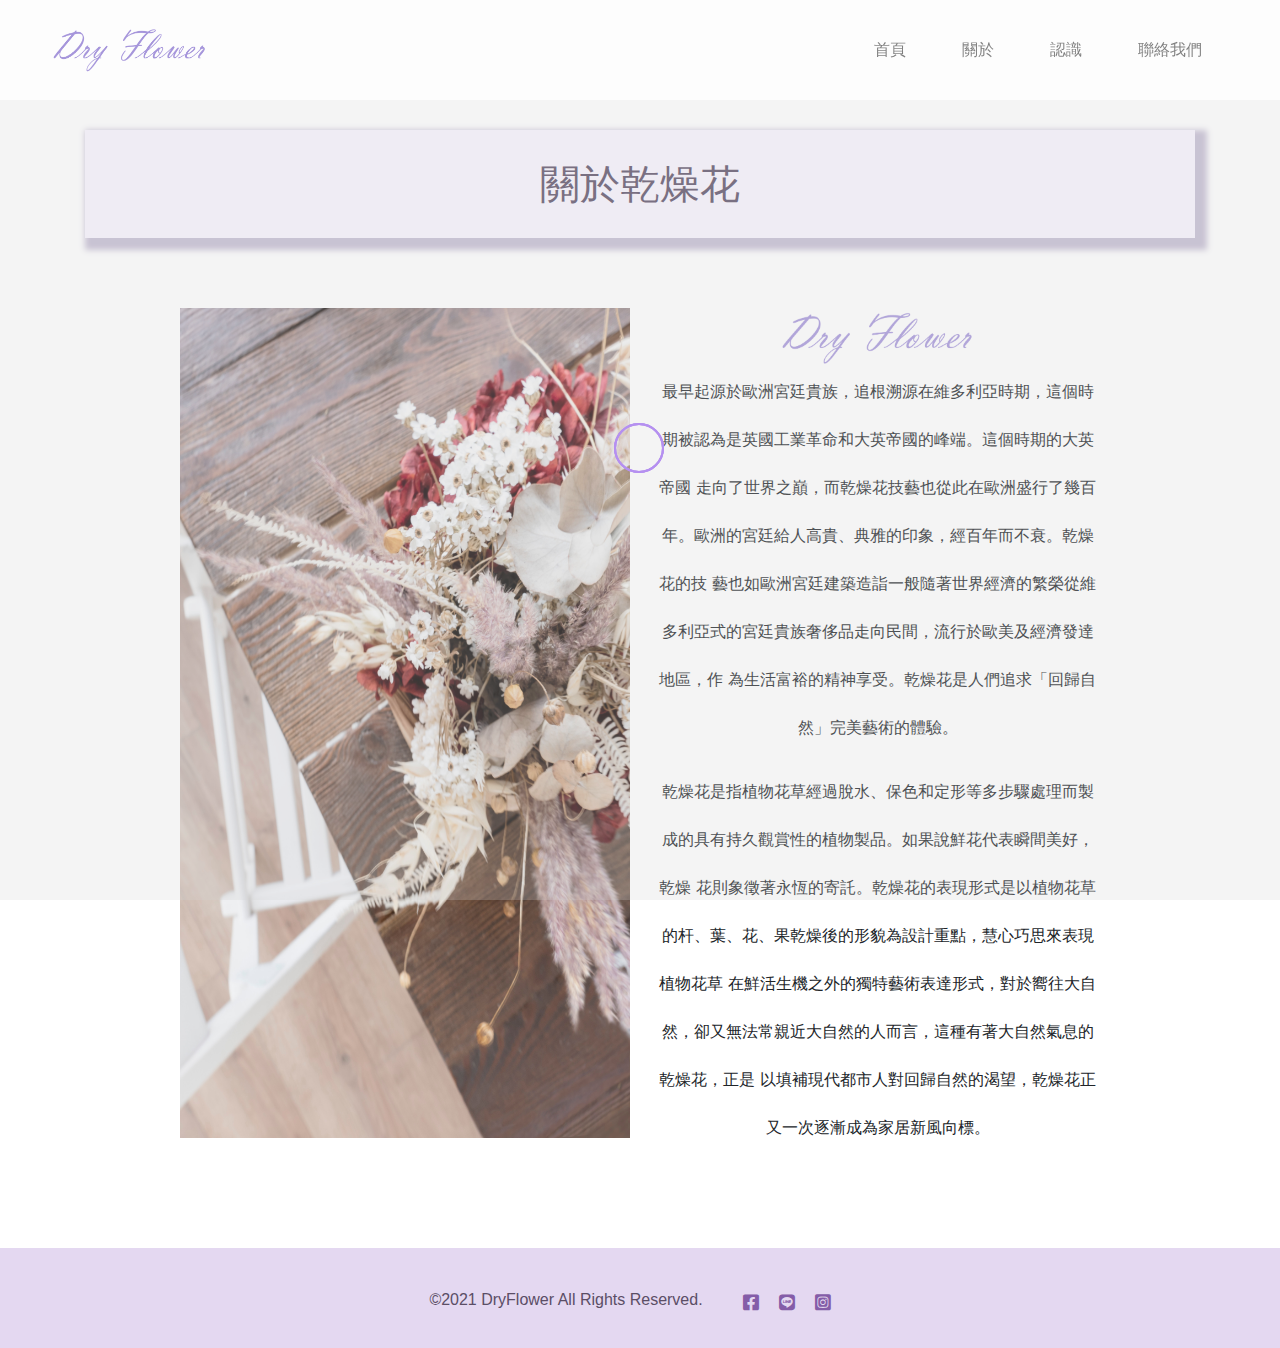
<file: about.html>
<!DOCTYPE html>
<html lang="en">
<head>
    <meta charset="UTF-8">
    <meta http-equiv="X-UA-Compatible" content="IE=edge">
    <meta name="viewport" content="width=device-width, initial-scale=1.0">
    <title>Dry Flower</title>
    <!-- CSS -->
    <link rel="stylesheet" href="css/bootstrap.min.css">
    <link rel="stylesheet" href="css/all.min.css">
    <link rel="stylesheet" href="css/animate.min.css">
    <link rel="stylesheet" href="css/loaders.min.css">
    <link rel="stylesheet" href="css/style.css">
    <link rel="stylesheet" href="css/responsive.css">
</head>
<body>
    <!-- 過場 -->
    <div class="index_loading">
        <div class="loading">
            <div class="loader-inner ball-scale-ripple-multiple">
                <div></div>
                <div></div>
                <div></div>
                <div></div>
            </div>
        </div>
    </div>
    <!-- 導覽列 -->
    <nav class="index_nav">
        <div class="container">
            <div class="row">
                <div class="col-md-12">
                    <div class="block">
                        <nav class="navbar ml-auto fixed-top navbar-expand-lg navbar-light">
                            <a class="navbar-brand" href="index.html"><img src="images/logo.png" alt=""></a>
                            <button class="navbar-toggler" type="button" data-toggle="collapse" data-target="#navbarNav" aria-controls="navbarNav" aria-expanded="false" aria-label="Toggle navigation">
                            <span class="navbar-toggler-icon"></span>
                            </button>
                            <div class="collapse navbar-collapse" id="navbarNav">
                            <ul class="navbar-nav ml-auto">
                                <li class="nav-item">
                                <a class="nav-link" href="index.html">首頁<span class="sr-only">(current)</span></a>
                                </li>
                                <li class="nav-item">
                                <a class="nav-link" href="#">關於</a>
                                </li>
                                <li class="nav-item">
                                <a class="nav-link" href="know.html">認識</a>
                                </li>
                                <li class="nav-item">
                                <a class="nav-link" href="connect.html">聯絡我們</a>
                                </li>
                            </ul>
                            </div>
                        </nav>
                    </div>
                </div>
            </div>
        </div>
    </nav>
    <!-- 關於 -->
    <div class="about_me">
        <div class="container">
            <div class="row justify-content-center">
                <div class="col-md-12">
                    <div class="title wow fadeInUp" data-wow-duration="1s" data-wow-delay="0.3s">
                        <h1>關於乾燥花</h1>
                    </div>
                </div>
                <div class="col-md-5 about-img wow fadeInUp" data-wow-duration="1s" data-wow-delay="0.5s">
                        <img src="images/about.jpg" alt="">
                </div>
                <div class="col-md-5 about-logo">
                    <img class="wow fadeInUp" data-wow-duration="1s" data-wow-delay="0.7s" src="images/logo.png" alt="logo">
                    <p class="wow fadeInUp" data-wow-duration="1.3s" data-wow-delay="0.9s">最早起源於歐洲宮廷貴族，追根溯源在維多利亞時期，這個時期被認為是英國工業革命和大英帝國的峰端。這個時期的大英帝國
                       走向了世界之巔，而乾燥花技藝也從此在歐洲盛行了幾百年。歐洲的宮廷給人高貴、典雅的印象，經百年而不衰。乾燥花的技
                       藝也如歐洲宮廷建築造詣一般隨著世界經濟的繁榮從維多利亞式的宮廷貴族奢侈品走向民間，流行於歐美及經濟發達地區，作
                       為生活富裕的精神享受。乾燥花是人們追求「回歸自然」完美藝術的體驗。
                    </p>
                    <p class="wow fadeInUp" data-wow-duration="1s" data-wow-delay="1.1s">
                       乾燥花是指植物花草經過脫水、保色和定形等多步驟處理而製成的具有持久觀賞性的植物製品。如果說鮮花代表瞬間美好，乾燥
                       花則象徵著永恆的寄託。乾燥花的表現形式是以植物花草的杆、葉、花、果乾燥後的形貌為設計重點，慧心巧思來表現植物花草
                       在鮮活生機之外的獨特藝術表達形式，對於嚮往大自然，卻又無法常親近大自然的人而言，這種有著大自然氣息的乾燥花，正是
                       以填補現代都市人對回歸自然的渴望，乾燥花正又一次逐漸成為家居新風向標。
                    </p>
                </div>
            </div>
        </div>
    </div>
    <!-- 頁尾 -->
    <footer>
        <div class="footer">
            <div class="container">
                <div class="footer-text">
                <p>&copy;2021 DryFlower All Rights Reserved.</p>
                </div>
                <div class="footer-menu">
                <ul>
                    <li><a href="#"><i class="fab fa-facebook-square"></i></a>
                    </li>
                    <li><a href="#"><i class="fab fa-line"></i></a>
                    </li>
                    <li><a href="#"><i class="fab fa-instagram-square"></i></a>
                    </li>
                </ul>
            </div>
            </div>
        </div>
    </footer>



        <!-- JavaScript -->
        <script src="js/jquery.min.js"></script>
        <script src="js/masonry.pkgd.min.js"></script>
        <script src="js/popper.min.js"></script>
        <script src="js/bootstrap.min.js"></script>
        <script src="js/wow.min.js"></script>
        <script src="js/loaders.css.js"></script>
        <script src="js/index.js"></script> 
</body>
</html>
</file>
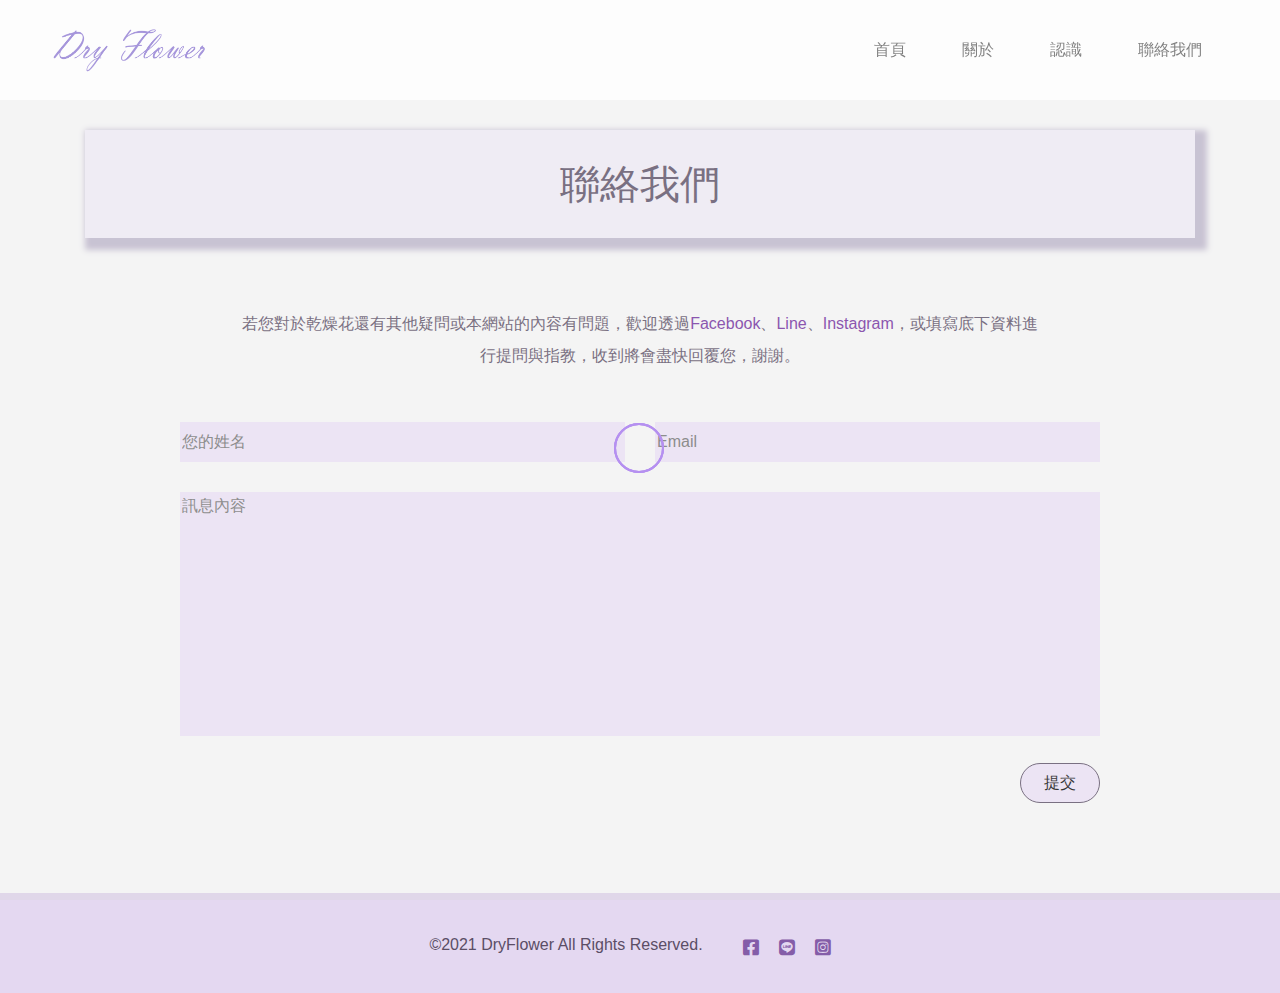
<file: connect.html>
<!DOCTYPE html>
<html lang="en">
<head>
    <meta charset="UTF-8">
    <meta http-equiv="X-UA-Compatible" content="IE=edge">
    <meta name="viewport" content="width=device-width, initial-scale=1.0">
    <title>Dry Flower</title>
    <!-- CSS -->
    <link rel="stylesheet" href="css/bootstrap.min.css">
    <link rel="stylesheet" href="css/all.min.css">
    <link rel="stylesheet" href="css/animate.min.css">
    <link rel="stylesheet" href="css/loaders.min.css">
    <link rel="stylesheet" href="css/style.css">
    <link rel="stylesheet" href="css/responsive.css">
</head>
<body>
    <!-- 過場 -->
    <div class="index_loading">
        <div class="loading">
            <div class="loader-inner ball-scale-ripple-multiple">
                <div></div>
                <div></div>
                <div></div>
                <div></div>
            </div>
        </div>
    </div>
    <!-- 導覽列 -->
    <nav class="index_nav">
        <div class="container">
            <div class="row">
                <div class="col-md-12">
                    <div class="block">
                        <nav class="navbar ml-auto fixed-top navbar-expand-lg navbar-light">
                            <a class="navbar-brand" href="index.html"><img src="images/logo.png" alt=""></a>
                            <button class="navbar-toggler" type="button" data-toggle="collapse" data-target="#navbarNav" aria-controls="navbarNav" aria-expanded="false" aria-label="Toggle navigation">
                            <span class="navbar-toggler-icon"></span>
                            </button>
                            <div class="collapse navbar-collapse" id="navbarNav">
                            <ul class="navbar-nav ml-auto">
                                <li class="nav-item">
                                <a class="nav-link" href="index.html">首頁<span class="sr-only">(current)</span></a>
                                </li>
                                <li class="nav-item">
                                <a class="nav-link" href="about.html">關於</a>
                                </li>
                                <li class="nav-item">
                                <a class="nav-link" href="know.html">認識</a>
                                </li>
                                <li class="nav-item">
                                <a class="nav-link" href="#">聯絡我們</a>
                                </li>
                            </ul>
                            </div>
                        </nav>
                    </div>
                </div>
            </div>
        </div>
    </nav>
    <!-- 聯絡我們 -->
    <div class="connect_us">
        <div class="container">
            <div class="row justify-content-center">
                <div class="col-md-12">
                    <div class="title wow fadeInUp" data-wow-duration="1s" data-wow-delay="0.3s">
                        <h1>聯絡我們</h1>
                    </div>
                </div>
                <div class="col-md-10">
                    <div class="title wow fadeInUp" data-wow-duration="1s" data-wow-delay="0.5s">
                        <p>若您對於乾燥花還有其他疑問或本網站的內容有問題，歡迎透過<a href="#">Facebook</a>、<a href="#">Line</a>、<a href="#">Instagram</a>，或填寫底下資料進行提問與指教，收到將會盡快回覆您，謝謝。</p>
                    </div>
                </div>
                <div class="col-md-5">
                    <input class="connect_name" type="text" placeholder="您的姓名">
                </div>
                <div class="col-md-5">
                    <input class="connect_email" type="text" placeholder="Email">
                </div>
                <div class="col-md-10">
                    <textarea class="connect_question" name="" id="" cols="30" rows="10" placeholder="訊息內容"></textarea>
                </div>
                <div class="col-md-10">
                    <button class="connect_btn">提交</button>
                </div>
            </div>
        </div>
    </div>
    <!-- 頁尾 -->
    <footer>
        <div class="footer">
            <div class="container">
                <div class="footer-text">
                <p>&copy;2021 DryFlower All Rights Reserved.</p>
                </div>
                <div class="footer-menu">
                <ul>
                    <li><a href="#"><i class="fab fa-facebook-square"></i></a>
                    </li>
                    <li><a href="#"><i class="fab fa-line"></i></a>
                    </li>
                    <li><a href="#"><i class="fab fa-instagram-square"></i></a>
                    </li>
                </ul>
            </div>
            </div>
        </div>
    </footer>



        <!-- JavaScript -->
        <script src="js/jquery.min.js"></script>
        <script src="js/masonry.pkgd.min.js"></script>
        <script src="js/popper.min.js"></script>
        <script src="js/bootstrap.min.js"></script>
        <script src="js/wow.min.js"></script>
        <script src="js/loaders.css.js"></script>
        <script src="js/index.js"></script>
</body>
</html>
</file>
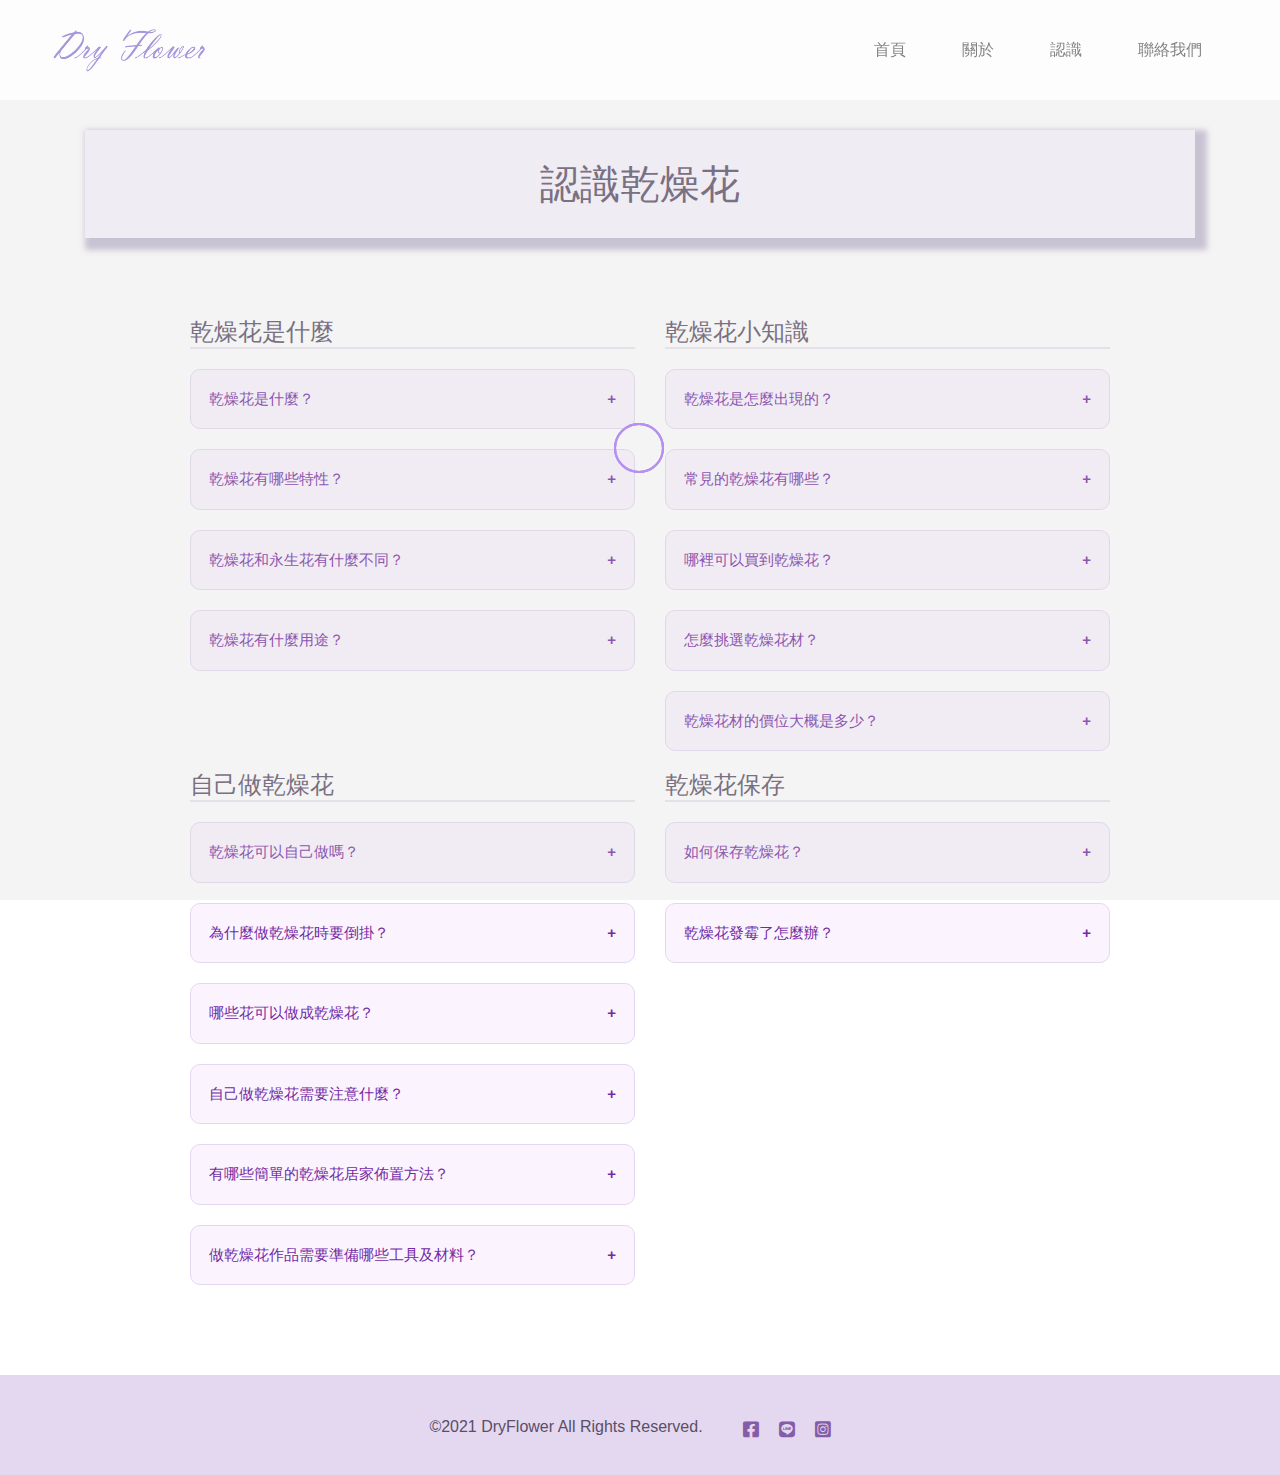
<file: know.html>
<!DOCTYPE html>
<html lang="en">
<head>
    <meta charset="UTF-8">
    <meta http-equiv="X-UA-Compatible" content="IE=edge">
    <meta name="viewport" content="width=device-width, initial-scale=1.0">
    <title>Dry Flower</title>
    <!-- CSS -->
    <link rel="stylesheet" href="css/bootstrap.min.css">
    <link rel="stylesheet" href="css/all.min.css">
    <link rel="stylesheet" href="css/animate.min.css">
    <link rel="stylesheet" href="css/loaders.min.css">
    <link rel="stylesheet" href="css/style.css">
    <link rel="stylesheet" href="css/responsive.css">
</head>
<body>
    <!-- 過場 -->
    <div class="index_loading">
        <div class="loading">
            <div class="loader-inner ball-scale-ripple-multiple">
                <div></div>
                <div></div>
                <div></div>
                <div></div>
            </div>
        </div>
    </div>
    <!-- 導覽列 -->
    <nav class="index_nav">
        <div class="container">
            <div class="row">
                <div class="col-md-12">
                    <div class="block">
                        <nav class="navbar ml-auto fixed-top navbar-expand-lg navbar-light">
                            <a class="navbar-brand" href="index.html"><img src="images/logo.png" alt=""></a>
                            <button class="navbar-toggler" type="button" data-toggle="collapse" data-target="#navbarNav" aria-controls="navbarNav" aria-expanded="false" aria-label="Toggle navigation">
                            <span class="navbar-toggler-icon"></span>
                            </button>
                            <div class="collapse navbar-collapse" id="navbarNav">
                            <ul class="navbar-nav ml-auto">
                                <li class="nav-item">
                                <a class="nav-link" href="index.html">首頁<span class="sr-only">(current)</span></a>
                                </li>
                                <li class="nav-item">
                                <a class="nav-link" href="about.html">關於</a>
                                </li>
                                <li class="nav-item">
                                <a class="nav-link" href="#">認識</a>
                                </li>
                                <li class="nav-item">
                                <a class="nav-link" href="connect.html">聯絡我們</a>
                                </li>
                            </ul>
                            </div>
                        </nav>
                    </div>
                </div>
            </div>
        </div>
    </nav>
    <!-- 問與答 -->
    <div class="know_QA">
        <div class="container">
            <div class="row justify-content-center">
                <div class="col-md-12">
                    <div class="title wow fadeInUp" data-wow-duration="1s" data-wow-delay="0.3s">
                        <h1>認識乾燥花</h1>
                    </div>
                </div>
                <div class="col-md-5 wow fadeInUp" data-wow-duration="1s" data-wow-delay="0.5s">
                    <h4>乾燥花是什麼</h4>
                    <button class="collapse-question">乾燥花是什麼？</button>
                    <div class="collapse-answer">
                        <p>Lorem ipsum, dolor sit amet consectetur adipisicing elit. Harum, asperiores rem quidem explicabo quae dolores eaque atque a, maxime veritatis, ex temporibus beatae quasi consectetur sapiente minima eum voluptatum porro!</p>
                    </div>
                    <button class="collapse-question">乾燥花有哪些特性？</button>
                    <div class="collapse-answer">
                        <p>Lorem, ipsum dolor sit amet consectetur adipisicing elit. Iure eaque ad ullam reiciendis neque quasi culpa quaerat, accusantium consectetur ratione laboriosam dignissimos eveniet, necessitatibus ipsa, voluptates illum voluptatibus dolorum dolore.</p>
                    </div>
                    <button class="collapse-question">乾燥花和永生花有什麼不同？</button>
                    <div class="collapse-answer">
                        <p>Lorem ipsum dolor sit amet consectetur adipisicing elit. Illo ullam mollitia quasi molestias. Nostrum velit ipsum distinctio consequatur corrupti voluptates quia atque quisquam unde voluptatum, nesciunt iste autem! Hic, voluptate.</p>
                    </div>
                    <button class="collapse-question">乾燥花有什麼用途？</button>
                    <div class="collapse-answer">
                        <p>Lorem ipsum dolor sit amet consectetur adipisicing elit. Consectetur laboriosam officiis a necessitatibus totam quas modi. Vitae cumque officiis possimus mollitia, maiores corporis sunt expedita voluptate quia quasi. Iure, quasi!</p>
                    </div>
                </div>
                <div class="col-md-5 wow fadeInUp" data-wow-duration="1s" data-wow-delay="0.7s">
                    <h4>乾燥花小知識</h4>
                    <button class="collapse-question">乾燥花是怎麼出現的？</button>
                    <div class="collapse-answer">
                        <p>Lorem ipsum, dolor sit amet consectetur adipisicing elit. Iste repudiandae rem beatae, atque deserunt modi! Aspernatur optio totam ex est sit in. Facere ullam nemo, dignissimos dicta beatae repellat dolorem.</p>
                    </div>
                    <button class="collapse-question">常見的乾燥花有哪些？</button>
                    <div class="collapse-answer">
                        <p>Lorem ipsum dolor sit amet consectetur adipisicing elit. Magnam facilis amet exercitationem alias, dolorem doloribus? Id labore quia distinctio aliquam, cupiditate tempora sed inventore, numquam nulla et animi, corrupti modi?</p>
                    </div>
                    <button class="collapse-question">哪裡可以買到乾燥花？</button>
                    <div class="collapse-answer">
                        <p>Lorem ipsum, dolor sit amet consectetur adipisicing elit. Quasi dolore mollitia quod rerum dolores provident aut hic culpa vitae. Consectetur quibusdam quia exercitationem dignissimos atque placeat, culpa incidunt nostrum sunt?</p>
                    </div>
                    <button class="collapse-question">怎麼挑選乾燥花材？</button>
                    <div class="collapse-answer">
                        <p>Lorem ipsum, dolor sit amet consectetur adipisicing elit. Doloremque, quisquam maxime officia nobis consectetur fugiat! Aliquid nemo praesentium doloremque obcaecati blanditiis nisi ipsam natus laborum laboriosam. Perferendis consequatur a incidunt.</p>
                    </div>
                    <button class="collapse-question">乾燥花材的價位大概是多少？</button>
                    <div class="collapse-answer">
                        <p>Lorem ipsum dolor sit amet consectetur adipisicing elit. Doloribus beatae fugit voluptatem deleniti! Fugit amet doloribus officiis laudantium unde, recusandae delectus aliquid quae voluptatem cumque perspiciatis, ad dignissimos rem impedit?</p>
                    </div>
                </div>
                <div class="col-md-5 wow fadeInUp" data-wow-duration="1s" data-wow-delay="0.3s">
                    <h4>自己做乾燥花</h4>
                    <button class="collapse-question">乾燥花可以自己做嗎？</button>
                    <div class="collapse-answer">
                        <p>Lorem, ipsum dolor sit amet consectetur adipisicing elit. Vitae voluptates doloribus vel laudantium natus quas, odio atque corrupti officiis dolorem expedita nisi deleniti nemo et architecto neque similique mollitia modi!</p>
                    </div>
                    <button class="collapse-question">為什麼做乾燥花時要倒掛？</button>
                    <div class="collapse-answer">
                        <p>Lorem ipsum dolor sit amet consectetur adipisicing elit. Soluta reprehenderit sequi amet tempora eum, error consectetur eaque debitis. Eveniet commodi perspiciatis quibusdam nisi iusto tenetur dolorem ratione cupiditate tempora consequatur.</p>
                    </div>
                    <button class="collapse-question">哪些花可以做成乾燥花？</button>
                    <div class="collapse-answer">
                        <p>Lorem ipsum dolor sit amet consectetur adipisicing elit. Impedit illo porro ipsa eaque minima, eveniet facere qui sequi voluptatibus, sapiente incidunt, quaerat autem voluptas non saepe ea rerum officia reprehenderit.</p>
                    </div>
                    <button class="collapse-question">自己做乾燥花需要注意什麼？</button>
                    <div class="collapse-answer">
                        <p>Lorem ipsum dolor sit amet consectetur adipisicing elit. Impedit, odio voluptate incidunt sunt mollitia temporibus soluta quaerat nobis cum omnis corporis, repellat quis placeat repellendus laborum dicta porro aut. Aspernatur.</p>
                    </div>
                    <button class="collapse-question">有哪些簡單的乾燥花居家佈置方法？</button>
                    <div class="collapse-answer">
                        <p>Lorem ipsum, dolor sit amet consectetur adipisicing elit. Veritatis quod suscipit iste distinctio maxime ipsa quos unde modi dolore eaque nesciunt iusto doloribus quia eos, vitae, voluptas soluta dolorem quisquam.</p>
                    </div>
                    <button class="collapse-question">做乾燥花作品需要準備哪些工具及材料？</button>
                    <div class="collapse-answer">
                        <p>Lorem, ipsum dolor sit amet consectetur adipisicing elit. Eum ex est nemo dignissimos cum nam nisi enim tempore non ad quibusdam amet, itaque sed incidunt! Natus maiores reprehenderit eaque quo.</p>
                    </div>
                </div>
                <div class="col-md-5 wow fadeInUp" data-wow-duration="1s" data-wow-delay="0.5s">
                    <div class="col-md-13">
                        <h4>乾燥花保存</h4>
                        <button class="collapse-question qu-1">如何保存乾燥花？</button>
                        <div class="collapse-answer">
                            <p>Lorem ipsum dolor sit amet consectetur adipisicing elit. Reprehenderit maiores minus ipsam laborum eius velit iure nobis architecto! Dolorem, harum? Debitis amet architecto temporibus officia ducimus dolore cum ex velit!</p>
                        </div>
                        <button class="collapse-question">乾燥花發霉了怎麼辦？</button>
                        <div class="collapse-answer">
                            <p>Lorem ipsum dolor sit, amet consectetur adipisicing elit. Necessitatibus omnis est eveniet qui magnam repellat earum mollitia odit! Optio molestiae dolores dolorem amet inventore soluta facere sed, possimus repudiandae temporibus?</p>
                        </div>
                    </div>
                    <div class="col-md-13 wow fadeInUp" data-wow-duration="1s" data-wow-delay="0.7s">
                        <h4>其他</h4>
                        <button class="collapse-question qu-1">乾燥花可以和永生花一起用嗎？</button>
                        <div class="collapse-answer">
                            <p>Lorem ipsum dolor sit amet consectetur, adipisicing elit. Minus tempora voluptatum fugiat atque. Repellat error asperiores dicta cumque modi consequuntur veritatis magnam totam ea. Eos ratione velit aliquam quia quisquam?</p>
                        </div>
                        <button class="collapse-question">有沒有推薦給新手的相關書籍？</button>
                        <div class="collapse-answer">
                            <p>Lorem ipsum dolor sit amet, consectetur adipisicing elit. Quam voluptatibus similique illum eveniet sapiente hic ducimus iusto enim maxime voluptates. In eaque debitis magni? Velit incidunt architecto dolores numquam adipisci?</p>
                        </div>
                    </div>
                </div>
            </div>
        </div>
    </div>
    <!-- 頁尾 -->
    <footer>
        <div class="footer">
            <div class="container">
                <div class="footer-text">
                <p>&copy;2021 DryFlower All Rights Reserved.</p>
                </div>
                <div class="footer-menu">
                <ul>
                    <li><a href="#"><i class="fab fa-facebook-square"></i></a>
                    </li>
                    <li><a href="#"><i class="fab fa-line"></i></a>
                    </li>
                    <li><a href="#"><i class="fab fa-instagram-square"></i></a>
                    </li>
                </ul>
            </div>
            </div>
        </div>
    </footer>



        <!-- JavaScript -->
        <script src="js/jquery.min.js"></script>
        <script src="js/masonry.pkgd.min.js"></script>
        <script src="js/popper.min.js"></script>
        <script src="js/bootstrap.min.js"></script>
        <script src="js/wow.min.js"></script>
        <script src="js/loaders.css.js"></script>
        <script src="js/index.js"></script>
    
</body>
</html>
</file>
<file: css/style.css>
/* @font-face {
    font-family: NotoSansTC;
    src: url(fonts/NotoSansTC-Black.otf) format("opentype"),
         url(fonts/NotoSansTC-Bold.otf) format("opentype"),
         url(fonts/NotoSansTC-Light.otf) format("opentype"),
         url(fonts/NotoSansTC-Medium.otf) format("opentype"),
         url(fonts/NotoSansTC-Regular.otf) format("opentype"),
         url(fonts/NotoSansTC-Thin.otf) format("opentype");
} */
body{
    font-family: Arial, Helvetica, sans-serif;
}

.loading {
    min-height: 100vh;
    text-align: center;
    position: absolute;
    left: 0;
    right: 0;
    top: 0;
    bottom: 0;
    margin: auto;
    display: flex;
    justify-content: center;
    align-items: center;
    z-index: 2;
    background: rgba(211, 211, 211, 0.253);
    color: #fff;
  }

.index_loading .loading .ball-scale-ripple-multiple > div{
    border: 2px solid #b590f0;
}
.index_nav{
    margin-bottom: 100px;
}

.index_nav .navbar{
    background-color: rgba(255, 255, 255, 0.8);
}

.index_nav .navbar img{
    width: 160px;
    height: 50px;
}

.index_nav .container .block .navbar {
    padding: 20px 50px;
}

.index_nav .navbar-nav li  a{
    position: relative;
    margin: 0 20px;
    color: rgb(91, 78, 102);
}

.index_nav .navbar-nav li  a:hover{
    color: rgb(122, 106, 201);
}

.index_nav .navbar-nav li  a::before{
    content: "";
    background-color: transparent;
    position: absolute;
    left: 0;
    bottom: 0;
    display: block;
    height: 2px;
    transition: 1s all;
    width: 100%;
}

.index_nav .navbar-nav li  a:hover::before{
    background-color: #b590f0;
    content: "";
}

.index_img nav{
    width: 100%;
}

.index_img h5{
    color: rgb(91, 78, 102);
    position: absolute;
    top: 200px;
    right: 130px;
    font-size: 2rem;
    border-bottom: 3px solid #564c61;
    z-index: 1;
}

.index_img img{
    position: relative;
    right: 0px;
    width: 100%;
    height: 800px;
}

.index_text{
    background-color: rgba(246, 242, 255, 0.8);
    padding: 50px;
    text-align: center;
}

.index_text h3{
    font-weight: bolder;
    color: rgb(104, 92, 136);
}

.index_text p{
    color: rgb(104, 92, 136);
    line-height: 2em;
    font-size: 18px;
}
.index_news h1{
    color: rgb(91, 78, 102);
    text-align: center;
    background-color: rgb(249, 244, 255);
    padding: 30px;
    box-shadow: 6px 6px 6px 6px rgb(197, 189, 211);
    margin-top: 50px;
    margin-bottom: 70px;
}

.index_news img{
    border-radius: 15px 0 0 15px;
    height: 225px;
    width: 100%;
}

.index_news .card-body{
    margin-left: 5px;
}

.index_news .new{
    margin-bottom: 30px;
}

.index_news .card{
    border-radius: 15px;
    transition: 0.4s ease-in-out;
}

.index_news .card:hover{
    box-shadow: 10px 5px 15px rgb(211, 210, 210);
}

.index_news .card-title{
    margin: 20px 0;
}

.index_news .text-muted{
    display: flex;
    justify-content: end;
}

.index_exhibit h1{
    color: rgb(91, 78, 102);
    text-align: center;
    background-color: rgb(249, 244, 255);
    padding: 30px;
    box-shadow: 6px 6px 6px 6px rgb(197, 189, 211);
    margin-top: 50px;
    margin-bottom: 70px;
}

.about_me h1{
    color: rgb(91, 78, 102);
    text-align: center;
    background-color: rgb(249, 244, 255);
    padding: 30px;
    box-shadow: 6px 6px 6px 6px rgb(197, 189, 211);
    margin-top: 30px;
    margin-bottom: 70px;
}

.about_me .about-img img{
    width: 450px;
    height: 830px;
}

.about_me .about-logo img{
    width: 200px;
    height: 60px;
    display: block;
    margin: auto;
}

.about_me .about-logo p{
    line-height: 3em;
    text-align: center;
}
.know_QA h1{
    color: rgb(91, 78, 102);
    text-align: center;
    background-color: rgb(249, 244, 255);
    padding: 30px;
    box-shadow: 6px 6px 6px 6px rgb(197, 189, 211);
    margin-top: 30px;
    margin-bottom: 70px;
}

.know_QA h4{
    color: rgb(91, 78, 102);
    border-bottom: 2px solid rgb(237, 230, 241);
    position: relative;
    left: 10px;
    margin-top: 10px;
    margin-bottom: 10px;
}

.collapse-question {
    background-color: rgb(251, 244, 255);
    color: rgb(115, 43, 163);
    cursor: pointer;
    padding: 18px;
    margin: 10px;
    width: 100%;
    border: 1px solid rgb(228, 216, 241);
    border-radius: 10px;
    text-align: left;
    outline: none;
    font-size: 15px;
    transition: 0.4s;
  }
  
  .active, .collapse-question:hover {
    background-color: rgb(228, 216, 241);
  }
  
  .collapse-question:after {
    content: '\002B';
    color: rgb(115, 43, 163);
    font-weight: bold;
    float: right;
    margin-left: 5px;
  }
  
  .active:after {
    content: "\2212";
  }
  
  .collapse-answer {
    color: rgb(91, 78, 102);
    padding: 0 18px;
    background-color: rgb(255, 255, 255);
    max-height: 0;
    overflow: hidden;
    transition: 0.2s ease-out;
  }
  
.about_flower h3{
    color: rgb(91, 78, 102);
    text-align: center;
    background-color: rgb(249, 244, 255);
    padding: 20px;
    margin-top: 30px;
    margin-bottom: 70px;
}

.connect_us h1{
        color: rgb(91, 78, 102);
        text-align: center;
        background-color: rgb(249, 244, 255);
        padding: 30px;
        box-shadow: 6px 6px 6px 6px rgb(197, 189, 211);
        margin-top: 30px;
        margin-bottom: 70px;
}

.connect_us p {
    padding: 0 60px;
    margin-bottom: 50px;
    text-align: center;
    line-height: 2em;
    color: rgb(91, 78, 102);
}

.connect_us p a {
    color: rgb(115, 43, 163);
}
.connect_us .connect_name{
    width: 100%;
    height: 40px;
    border: none;
    background-color: rgb(244, 234, 255);
}

.connect_us .connect_email{
    width: 100%;
    height: 40px;
    border: none;
    background-color: rgb(244, 234, 255);
}

.connect_us .connect_question{
    resize: none;
    width: 100%;
    margin-top: 30px;
    border: none;
    background-color: rgb(244, 234, 255);
}

.connect_us .connect_btn{
    float: right;
    width: 80px;
    height: 40px;
    border: 1px solid rgb(91, 78, 102);
    border-radius: 20px;
    background-color: rgb(244, 234, 255);
    margin: 20px 0 10px 0;
    transition: 0.3s;
}

.connect_us .connect_btn:hover{
    background-color: rgb(228, 216, 241);
}

.footer{
    background-color: rgb(228, 216, 241);
    height: 100px;
    margin-top: 80px;
}

.footer .container{
    display: flex;
    align-items: center;
    justify-content: center;
    height: 100px;
}

.footer-text{
    padding-top: 20px;
    color: rgb(91, 78, 102);
    float: left;
}

.footer-menu{
    float: right;
}

.footer li{
    list-style: none;
    float: left;
    margin-right: 20px;
    font-size: 30px;
}

.footer li a{
    font-size: 18px;
    transition: 0.3s;
}

.footer .fab{
    color: rgb(132, 93, 168);
}
</file>
<file: css/responsive.css>
@media screen and (max-width: 768px){
    .index_img h5{
        position: absolute;
        top: 180px;
        right: 50px;
        font-size: 1.3rem;
        border-bottom: 3px solid #564c61;
    }

    .index_img img{
        max-width:100%;
        height: 450px;
    }

    .index_news img{
        max-width: 100%;
        border-radius: 15px 15px 0 0;
    }

    .index_news .card-body{
        margin-left: 25px;
    }

    .about_me .about-img img{
        max-width: 100%;
        display: block;
        margin: auto;
    }

    .about_me .about-logo {
        clear: both;
    }
    .about_me .about-logo img{
        margin-top: 20px;
        margin-bottom: 10px;
    }

    .connect_us .connect_name{
        margin-bottom: 25px;
    }
}
</file>
<file: css/loaders.min.css>
.ball-pulse-sync>div,.ball-pulse>div,.ball-scale-random>div,.ball-scale>div{background-color:#fff;border-radius:100%;margin:2px;display:inline-block}@-webkit-keyframes scale{0%,80%{-webkit-transform:scale(1);transform:scale(1);opacity:1}45%{-webkit-transform:scale(.1);transform:scale(.1);opacity:.7}}@keyframes scale{0%,80%{-webkit-transform:scale(1);transform:scale(1);opacity:1}45%{-webkit-transform:scale(.1);transform:scale(.1);opacity:.7}}.ball-pulse>div:nth-child(1){-webkit-animation:scale .75s -.24s infinite cubic-bezier(.2,.68,.18,1.08);animation:scale .75s -.24s infinite cubic-bezier(.2,.68,.18,1.08)}.ball-pulse>div:nth-child(2){-webkit-animation:scale .75s -.12s infinite cubic-bezier(.2,.68,.18,1.08);animation:scale .75s -.12s infinite cubic-bezier(.2,.68,.18,1.08)}.ball-pulse>div:nth-child(3){-webkit-animation:scale .75s 0s infinite cubic-bezier(.2,.68,.18,1.08);animation:scale .75s 0s infinite cubic-bezier(.2,.68,.18,1.08)}.ball-pulse>div{width:15px;height:15px;-webkit-animation-fill-mode:both;animation-fill-mode:both}@-webkit-keyframes ball-pulse-sync{33%{-webkit-transform:translateY(10px);transform:translateY(10px)}66%{-webkit-transform:translateY(-10px);transform:translateY(-10px)}100%{-webkit-transform:translateY(0);transform:translateY(0)}}@keyframes ball-pulse-sync{33%{-webkit-transform:translateY(10px);transform:translateY(10px)}66%{-webkit-transform:translateY(-10px);transform:translateY(-10px)}100%{-webkit-transform:translateY(0);transform:translateY(0)}}.ball-pulse-sync>div:nth-child(1){-webkit-animation:ball-pulse-sync .6s -.14s infinite ease-in-out;animation:ball-pulse-sync .6s -.14s infinite ease-in-out}.ball-pulse-sync>div:nth-child(2){-webkit-animation:ball-pulse-sync .6s -70ms infinite ease-in-out;animation:ball-pulse-sync .6s -70ms infinite ease-in-out}.ball-pulse-sync>div:nth-child(3){-webkit-animation:ball-pulse-sync .6s 0s infinite ease-in-out;animation:ball-pulse-sync .6s 0s infinite ease-in-out}.ball-pulse-sync>div{width:15px;height:15px;-webkit-animation-fill-mode:both;animation-fill-mode:both}@-webkit-keyframes ball-scale{0%{-webkit-transform:scale(0);transform:scale(0)}100%{-webkit-transform:scale(1);transform:scale(1);opacity:0}}@keyframes ball-scale{0%{-webkit-transform:scale(0);transform:scale(0)}100%{-webkit-transform:scale(1);transform:scale(1);opacity:0}}.ball-scale>div{height:60px;width:60px;-webkit-animation:ball-scale 1s 0s ease-in-out infinite;animation:ball-scale 1s 0s ease-in-out infinite}.ball-scale-random{width:37px;height:40px}.ball-scale-random>div{position:absolute;height:30px;width:30px;-webkit-animation:ball-scale 1s 0s ease-in-out infinite;animation:ball-scale 1s 0s ease-in-out infinite}.ball-rotate,.ball-rotate>div{position:relative}.ball-rotate>div,.ball-rotate>div:after,.ball-rotate>div:before{background-color:#fff;width:15px;height:15px;border-radius:100%}.ball-scale-random>div:nth-child(1){margin-left:-7px;-webkit-animation:ball-scale 1s .2s ease-in-out infinite;animation:ball-scale 1s .2s ease-in-out infinite}.ball-scale-random>div:nth-child(3){margin-left:-2px;margin-top:9px;-webkit-animation:ball-scale 1s .5s ease-in-out infinite;animation:ball-scale 1s .5s ease-in-out infinite}@-webkit-keyframes rotate{0%{-webkit-transform:rotate(0);transform:rotate(0)}50%{-webkit-transform:rotate(180deg);transform:rotate(180deg)}100%{-webkit-transform:rotate(360deg);transform:rotate(360deg)}}.ball-rotate>div{margin:2px;-webkit-animation-fill-mode:both;animation-fill-mode:both}.ball-rotate>div:first-child{-webkit-animation:rotate 1s 0s cubic-bezier(.7,-.13,.22,.86) infinite;animation:rotate 1s 0s cubic-bezier(.7,-.13,.22,.86) infinite}.ball-rotate>div:after,.ball-rotate>div:before{margin:2px;content:"";position:absolute;opacity:.8}.ball-rotate>div:before{top:0;left:-28px}.ball-rotate>div:after{top:0;left:25px}.ball-clip-rotate>div{border-radius:100%;margin:2px;border:2px solid #fff;border-bottom-color:transparent;height:26px;width:26px;background:0 0!important;display:inline-block;-webkit-animation:rotate .75s 0s linear infinite;animation:rotate .75s 0s linear infinite}@keyframes rotate{0%{-webkit-transform:rotate(0);transform:rotate(0)}50%{-webkit-transform:rotate(180deg);transform:rotate(180deg)}100%{-webkit-transform:rotate(360deg);transform:rotate(360deg)}}@keyframes scale{30%{-webkit-transform:scale(.3);transform:scale(.3)}100%{-webkit-transform:scale(1);transform:scale(1)}}.ball-clip-rotate-pulse{position:relative;-webkit-transform:translateY(-15px);transform:translateY(-15px)}.ball-clip-rotate-pulse>div{-webkit-animation-fill-mode:both;animation-fill-mode:both;position:absolute;top:0;left:0;border-radius:100%}.ball-clip-rotate-pulse>div:first-child{background:#fff;height:16px;width:16px;top:7px;left:-7px;-webkit-animation:scale 1s 0s cubic-bezier(.09,.57,.49,.9) infinite;animation:scale 1s 0s cubic-bezier(.09,.57,.49,.9) infinite}.ball-clip-rotate-pulse>div:last-child{position:absolute;width:30px;height:30px;left:-16px;top:-2px;background:0 0;border:2px solid;border-color:#fff transparent;-webkit-animation:rotate 1s 0s cubic-bezier(.09,.57,.49,.9) infinite;animation:rotate 1s 0s cubic-bezier(.09,.57,.49,.9) infinite;-webkit-animation-duration:1s;animation-duration:1s}.ball-beat>div,.ball-scale-multiple>div{background-color:#fff;border-radius:100%}@keyframes rotate{0%{-webkit-transform:rotate(0) scale(1);transform:rotate(0) scale(1)}50%{-webkit-transform:rotate(180deg) scale(.6);transform:rotate(180deg) scale(.6)}100%{-webkit-transform:rotate(360deg) scale(1);transform:rotate(360deg) scale(1)}}.ball-clip-rotate-multiple{position:relative}.ball-clip-rotate-multiple>div{position:absolute;left:-20px;top:-20px;border:2px solid #fff;border-bottom-color:transparent;border-top-color:transparent;border-radius:100%;height:35px;width:35px;-webkit-animation:rotate 1s 0s ease-in-out infinite;animation:rotate 1s 0s ease-in-out infinite}.ball-clip-rotate-multiple>div:last-child{display:inline-block;top:-10px;left:-10px;width:15px;height:15px;-webkit-animation-duration:.5s;animation-duration:.5s;border-color:#fff transparent;-webkit-animation-direction:reverse;animation-direction:reverse}@-webkit-keyframes ball-scale-ripple{0%{-webkit-transform:scale(.1);transform:scale(.1);opacity:1}70%{-webkit-transform:scale(1);transform:scale(1);opacity:.7}100%{opacity:0}}@keyframes ball-scale-ripple{0%{-webkit-transform:scale(.1);transform:scale(.1);opacity:1}70%{-webkit-transform:scale(1);transform:scale(1);opacity:.7}100%{opacity:0}}.ball-scale-ripple>div{height:50px;width:50px;border-radius:100%;border:2px solid #fff;-webkit-animation:ball-scale-ripple 1s 0s infinite cubic-bezier(.21,.53,.56,.8);animation:ball-scale-ripple 1s 0s infinite cubic-bezier(.21,.53,.56,.8)}@-webkit-keyframes ball-scale-ripple-multiple{0%{-webkit-transform:scale(.1);transform:scale(.1);opacity:1}70%{-webkit-transform:scale(1);transform:scale(1);opacity:.7}100%{opacity:0}}@keyframes ball-scale-ripple-multiple{0%{-webkit-transform:scale(.1);transform:scale(.1);opacity:1}70%{-webkit-transform:scale(1);transform:scale(1);opacity:.7}100%{opacity:0}}.ball-scale-ripple-multiple{position:relative;-webkit-transform:translateY(-25px);transform:translateY(-25px)}.ball-scale-ripple-multiple>div:nth-child(0){-webkit-animation-delay:-.8s;animation-delay:-.8s}.ball-scale-ripple-multiple>div:nth-child(1){-webkit-animation-delay:-.6s;animation-delay:-.6s}.ball-scale-ripple-multiple>div:nth-child(2){-webkit-animation-delay:-.4s;animation-delay:-.4s}.ball-scale-ripple-multiple>div:nth-child(3){-webkit-animation-delay:-.2s;animation-delay:-.2s}.ball-scale-ripple-multiple>div{position:absolute;top:-2px;left:-26px;width:50px;height:50px;border-radius:100%;border:2px solid #fff;-webkit-animation:ball-scale-ripple-multiple 1.25s 0s infinite cubic-bezier(.21,.53,.56,.8);animation:ball-scale-ripple-multiple 1.25s 0s infinite cubic-bezier(.21,.53,.56,.8)}@-webkit-keyframes ball-beat{50%{opacity:.2;-webkit-transform:scale(.75);transform:scale(.75)}100%{opacity:1;-webkit-transform:scale(1);transform:scale(1)}}@keyframes ball-beat{50%{opacity:.2;-webkit-transform:scale(.75);transform:scale(.75)}100%{opacity:1;-webkit-transform:scale(1);transform:scale(1)}}.ball-beat>div{width:15px;height:15px;margin:2px;display:inline-block;-webkit-animation:ball-beat .7s 0s infinite linear;animation:ball-beat .7s 0s infinite linear}.ball-beat>div:nth-child(2n-1){-webkit-animation-delay:-.35s!important;animation-delay:-.35s!important}@-webkit-keyframes ball-scale-multiple{0%{-webkit-transform:scale(0);transform:scale(0);opacity:0}5%{opacity:1}100%{-webkit-transform:scale(1);transform:scale(1);opacity:0}}@keyframes ball-scale-multiple{0%{-webkit-transform:scale(0);transform:scale(0);opacity:0}5%{opacity:1}100%{-webkit-transform:scale(1);transform:scale(1);opacity:0}}.ball-scale-multiple{position:relative;-webkit-transform:translateY(-30px);transform:translateY(-30px)}.ball-scale-multiple>div:nth-child(2){-webkit-animation-delay:-.4s;animation-delay:-.4s}.ball-scale-multiple>div:nth-child(3){-webkit-animation-delay:-.2s;animation-delay:-.2s}.ball-scale-multiple>div{position:absolute;left:-30px;top:0;opacity:0;margin:0;width:60px;height:60px;-webkit-animation:ball-scale-multiple 1s 0s linear infinite;animation:ball-scale-multiple 1s 0s linear infinite}.ball-triangle-path>div:nth-child(1),.ball-triangle-path>div:nth-child(2){-webkit-animation-duration:2s;-webkit-animation-timing-function:ease-in-out;-webkit-animation-iteration-count:infinite}@-webkit-keyframes ball-triangle-path-1{33%{-webkit-transform:translate(25px,-50px);transform:translate(25px,-50px)}66%{-webkit-transform:translate(50px,0);transform:translate(50px,0)}100%{-webkit-transform:translate(0,0);transform:translate(0,0)}}@keyframes ball-triangle-path-1{33%{-webkit-transform:translate(25px,-50px);transform:translate(25px,-50px)}66%{-webkit-transform:translate(50px,0);transform:translate(50px,0)}100%{-webkit-transform:translate(0,0);transform:translate(0,0)}}@-webkit-keyframes ball-triangle-path-2{33%{-webkit-transform:translate(25px,50px);transform:translate(25px,50px)}66%{-webkit-transform:translate(-25px,50px);transform:translate(-25px,50px)}100%{-webkit-transform:translate(0,0);transform:translate(0,0)}}@keyframes ball-triangle-path-2{33%{-webkit-transform:translate(25px,50px);transform:translate(25px,50px)}66%{-webkit-transform:translate(-25px,50px);transform:translate(-25px,50px)}100%{-webkit-transform:translate(0,0);transform:translate(0,0)}}@-webkit-keyframes ball-triangle-path-3{33%{-webkit-transform:translate(-50px,0);transform:translate(-50px,0)}66%{-webkit-transform:translate(-25px,-50px);transform:translate(-25px,-50px)}100%{-webkit-transform:translate(0,0);transform:translate(0,0)}}@keyframes ball-triangle-path-3{33%{-webkit-transform:translate(-50px,0);transform:translate(-50px,0)}66%{-webkit-transform:translate(-25px,-50px);transform:translate(-25px,-50px)}100%{-webkit-transform:translate(0,0);transform:translate(0,0)}}.ball-triangle-path{position:relative;-webkit-transform:translate(-29.99px,-37.51px);transform:translate(-29.99px,-37.51px)}.ball-triangle-path>div:nth-child(1){-webkit-animation-name:ball-triangle-path-1;animation-name:ball-triangle-path-1;-webkit-animation-delay:0;animation-delay:0;animation-duration:2s;animation-timing-function:ease-in-out;animation-iteration-count:infinite}.ball-triangle-path>div:nth-child(2){-webkit-animation-name:ball-triangle-path-2;animation-name:ball-triangle-path-2;-webkit-animation-delay:0;animation-delay:0;animation-duration:2s;animation-timing-function:ease-in-out;animation-iteration-count:infinite}.ball-triangle-path>div:nth-child(3){-webkit-animation-name:ball-triangle-path-3;animation-name:ball-triangle-path-3;-webkit-animation-delay:0;animation-delay:0;-webkit-animation-duration:2s;animation-duration:2s;-webkit-animation-timing-function:ease-in-out;animation-timing-function:ease-in-out;-webkit-animation-iteration-count:infinite;animation-iteration-count:infinite}.ball-triangle-path>div{-webkit-animation-fill-mode:both;animation-fill-mode:both;position:absolute;width:10px;height:10px;border-radius:100%;border:1px solid #fff}.ball-grid-beat>div,.ball-pulse-rise>div{-webkit-animation-fill-mode:both;-webkit-animation-iteration-count:infinite}.ball-grid-beat>div,.ball-grid-pulse>div,.ball-pulse-rise>div{height:15px;border-radius:100%;display:inline-block;background-color:#fff;margin:2px}.ball-triangle-path>div:nth-of-type(1){top:50px}.ball-triangle-path>div:nth-of-type(2){left:25px}.ball-triangle-path>div:nth-of-type(3){top:50px;left:50px}@-webkit-keyframes ball-pulse-rise-even{0%{-webkit-transform:scale(1.1);transform:scale(1.1)}25%{-webkit-transform:translateY(-30px);transform:translateY(-30px)}50%{-webkit-transform:scale(.4);transform:scale(.4)}75%{-webkit-transform:translateY(30px);transform:translateY(30px)}100%{-webkit-transform:translateY(0);transform:translateY(0);-webkit-transform:scale(1);transform:scale(1)}}@keyframes ball-pulse-rise-even{0%{-webkit-transform:scale(1.1);transform:scale(1.1)}25%{-webkit-transform:translateY(-30px);transform:translateY(-30px)}50%{-webkit-transform:scale(.4);transform:scale(.4)}75%{-webkit-transform:translateY(30px);transform:translateY(30px)}100%{-webkit-transform:translateY(0);transform:translateY(0);-webkit-transform:scale(1);transform:scale(1)}}@-webkit-keyframes ball-pulse-rise-odd{0%{-webkit-transform:scale(.4);transform:scale(.4)}25%{-webkit-transform:translateY(30px);transform:translateY(30px)}50%{-webkit-transform:scale(1.1);transform:scale(1.1)}75%{-webkit-transform:translateY(-30px);transform:translateY(-30px)}100%{-webkit-transform:translateY(0);transform:translateY(0);-webkit-transform:scale(.75);transform:scale(.75)}}@keyframes ball-pulse-rise-odd{0%{-webkit-transform:scale(.4);transform:scale(.4)}25%{-webkit-transform:translateY(30px);transform:translateY(30px)}50%{-webkit-transform:scale(1.1);transform:scale(1.1)}75%{-webkit-transform:translateY(-30px);transform:translateY(-30px)}100%{-webkit-transform:translateY(0);transform:translateY(0);-webkit-transform:scale(.75);transform:scale(.75)}}.ball-pulse-rise>div{width:15px;animation-fill-mode:both;-webkit-animation-duration:1s;animation-duration:1s;-webkit-animation-timing-function:cubic-bezier(.15,.46,.9,.6);animation-timing-function:cubic-bezier(.15,.46,.9,.6);animation-iteration-count:infinite;-webkit-animation-delay:0;animation-delay:0}.ball-pulse-rise>div:nth-child(2n){-webkit-animation-name:ball-pulse-rise-even;animation-name:ball-pulse-rise-even}.ball-pulse-rise>div:nth-child(2n-1){-webkit-animation-name:ball-pulse-rise-odd;animation-name:ball-pulse-rise-odd}@-webkit-keyframes ball-grid-beat{50%{opacity:.7}100%{opacity:1}}@keyframes ball-grid-beat{50%{opacity:.7}100%{opacity:1}}.ball-grid-beat{width:57px}.ball-grid-beat>div:nth-child(1){-webkit-animation-delay:.15s;animation-delay:.15s;-webkit-animation-duration:1.45s;animation-duration:1.45s}.ball-grid-beat>div:nth-child(2){-webkit-animation-delay:-20ms;animation-delay:-20ms;-webkit-animation-duration:.97s;animation-duration:.97s}.ball-grid-beat>div:nth-child(3){-webkit-animation-delay:.66s;animation-delay:.66s;-webkit-animation-duration:1.23s;animation-duration:1.23s}.ball-grid-beat>div:nth-child(4){-webkit-animation-delay:.64s;animation-delay:.64s;-webkit-animation-duration:1.24s;animation-duration:1.24s}.ball-grid-beat>div:nth-child(5){-webkit-animation-delay:-.19s;animation-delay:-.19s;-webkit-animation-duration:1.13s;animation-duration:1.13s}.ball-grid-beat>div:nth-child(6){-webkit-animation-delay:.69s;animation-delay:.69s;-webkit-animation-duration:1.42s;animation-duration:1.42s}.ball-grid-beat>div:nth-child(7){-webkit-animation-delay:.58s;animation-delay:.58s;-webkit-animation-duration:1.14s;animation-duration:1.14s}.ball-grid-beat>div:nth-child(8){-webkit-animation-delay:.21s;animation-delay:.21s;-webkit-animation-duration:1.17s;animation-duration:1.17s}.ball-grid-beat>div:nth-child(9){-webkit-animation-delay:-.18s;animation-delay:-.18s;-webkit-animation-duration:.65s;animation-duration:.65s}.ball-grid-beat>div{width:15px;animation-fill-mode:both;float:left;-webkit-animation-name:ball-grid-beat;animation-name:ball-grid-beat;animation-iteration-count:infinite;-webkit-animation-delay:0;animation-delay:0}@-webkit-keyframes ball-grid-pulse{0%{-webkit-transform:scale(1);transform:scale(1)}50%{-webkit-transform:scale(.5);transform:scale(.5);opacity:.7}100%{-webkit-transform:scale(1);transform:scale(1);opacity:1}}@keyframes ball-grid-pulse{0%{-webkit-transform:scale(1);transform:scale(1)}50%{-webkit-transform:scale(.5);transform:scale(.5);opacity:.7}100%{-webkit-transform:scale(1);transform:scale(1);opacity:1}}.ball-grid-pulse{width:57px}.ball-grid-pulse>div:nth-child(1){-webkit-animation-delay:.22s;animation-delay:.22s;-webkit-animation-duration:.9s;animation-duration:.9s}.ball-grid-pulse>div:nth-child(2){-webkit-animation-delay:.64s;animation-delay:.64s;-webkit-animation-duration:1s;animation-duration:1s}.ball-grid-pulse>div:nth-child(3){-webkit-animation-delay:-.15s;animation-delay:-.15s;-webkit-animation-duration:.63s;animation-duration:.63s}.ball-grid-pulse>div:nth-child(4){-webkit-animation-delay:-30ms;animation-delay:-30ms;-webkit-animation-duration:1.24s;animation-duration:1.24s}.ball-grid-pulse>div:nth-child(5){-webkit-animation-delay:80ms;animation-delay:80ms;-webkit-animation-duration:1.37s;animation-duration:1.37s}.ball-grid-pulse>div:nth-child(6){-webkit-animation-delay:.43s;animation-delay:.43s;-webkit-animation-duration:1.55s;animation-duration:1.55s}.ball-grid-pulse>div:nth-child(7){-webkit-animation-delay:50ms;animation-delay:50ms;-webkit-animation-duration:.7s;animation-duration:.7s}.ball-grid-pulse>div:nth-child(8){-webkit-animation-delay:50ms;animation-delay:50ms;-webkit-animation-duration:.97s;animation-duration:.97s}.ball-grid-pulse>div:nth-child(9){-webkit-animation-delay:.3s;animation-delay:.3s;-webkit-animation-duration:.63s;animation-duration:.63s}.ball-grid-pulse>div{width:15px;-webkit-animation-fill-mode:both;animation-fill-mode:both;float:left;-webkit-animation-name:ball-grid-pulse;animation-name:ball-grid-pulse;-webkit-animation-iteration-count:infinite;animation-iteration-count:infinite;-webkit-animation-delay:0;animation-delay:0}@-webkit-keyframes ball-spin-fade-loader{50%{opacity:.3;-webkit-transform:scale(.4);transform:scale(.4)}100%{opacity:1;-webkit-transform:scale(1);transform:scale(1)}}@keyframes ball-spin-fade-loader{50%{opacity:.3;-webkit-transform:scale(.4);transform:scale(.4)}100%{opacity:1;-webkit-transform:scale(1);transform:scale(1)}}.ball-spin-fade-loader{position:relative;top:-10px;left:-10px}.ball-spin-fade-loader>div:nth-child(1){top:25px;left:0;-webkit-animation:ball-spin-fade-loader 1s -.96s infinite linear;animation:ball-spin-fade-loader 1s -.96s infinite linear}.ball-spin-fade-loader>div:nth-child(2){top:17.05px;left:17.05px;-webkit-animation:ball-spin-fade-loader 1s -.84s infinite linear;animation:ball-spin-fade-loader 1s -.84s infinite linear}.ball-spin-fade-loader>div:nth-child(3){top:0;left:25px;-webkit-animation:ball-spin-fade-loader 1s -.72s infinite linear;animation:ball-spin-fade-loader 1s -.72s infinite linear}.ball-spin-fade-loader>div:nth-child(4){top:-17.05px;left:17.05px;-webkit-animation:ball-spin-fade-loader 1s -.6s infinite linear;animation:ball-spin-fade-loader 1s -.6s infinite linear}.ball-spin-fade-loader>div:nth-child(5){top:-25px;left:0;-webkit-animation:ball-spin-fade-loader 1s -.48s infinite linear;animation:ball-spin-fade-loader 1s -.48s infinite linear}.ball-spin-fade-loader>div:nth-child(6){top:-17.05px;left:-17.05px;-webkit-animation:ball-spin-fade-loader 1s -.36s infinite linear;animation:ball-spin-fade-loader 1s -.36s infinite linear}.ball-spin-fade-loader>div:nth-child(7){top:0;left:-25px;-webkit-animation:ball-spin-fade-loader 1s -.24s infinite linear;animation:ball-spin-fade-loader 1s -.24s infinite linear}.ball-spin-fade-loader>div:nth-child(8){top:17.05px;left:-17.05px;-webkit-animation:ball-spin-fade-loader 1s -.12s infinite linear;animation:ball-spin-fade-loader 1s -.12s infinite linear}.ball-spin-fade-loader>div,.ball-spin-loader>div{-webkit-animation-fill-mode:both;position:absolute;width:15px;height:15px;border-radius:100%}.ball-spin-fade-loader>div{background-color:#fff;margin:2px;animation-fill-mode:both}@-webkit-keyframes ball-spin-loader{75%{opacity:.2}100%{opacity:1}}@keyframes ball-spin-loader{75%{opacity:.2}100%{opacity:1}}.ball-spin-loader{position:relative}.ball-spin-loader>span:nth-child(1){top:45px;left:0;-webkit-animation:ball-spin-loader 2s .9s infinite linear;animation:ball-spin-loader 2s .9s infinite linear}.ball-spin-loader>span:nth-child(2){top:30.68px;left:30.68px;-webkit-animation:ball-spin-loader 2s 1.8s infinite linear;animation:ball-spin-loader 2s 1.8s infinite linear}.ball-spin-loader>span:nth-child(3){top:0;left:45px;-webkit-animation:ball-spin-loader 2s 2.7s infinite linear;animation:ball-spin-loader 2s 2.7s infinite linear}.ball-spin-loader>span:nth-child(4){top:-30.68px;left:30.68px;-webkit-animation:ball-spin-loader 2s 3.6s infinite linear;animation:ball-spin-loader 2s 3.6s infinite linear}.ball-spin-loader>span:nth-child(5){top:-45px;left:0;-webkit-animation:ball-spin-loader 2s 4.5s infinite linear;animation:ball-spin-loader 2s 4.5s infinite linear}.ball-spin-loader>span:nth-child(6){top:-30.68px;left:-30.68px;-webkit-animation:ball-spin-loader 2s 5.4s infinite linear;animation:ball-spin-loader 2s 5.4s infinite linear}.ball-spin-loader>span:nth-child(7){top:0;left:-45px;-webkit-animation:ball-spin-loader 2s 6.3s infinite linear;animation:ball-spin-loader 2s 6.3s infinite linear}.ball-spin-loader>span:nth-child(8){top:30.68px;left:-30.68px;-webkit-animation:ball-spin-loader 2s 7.2s infinite linear;animation:ball-spin-loader 2s 7.2s infinite linear}.ball-spin-loader>div{animation-fill-mode:both;background:green}.ball-zig-zag-deflect>div,.ball-zig-zag>div{background-color:#fff;width:15px;height:15px;border-radius:100%;margin:2px 2px 2px 15px;top:4px;left:-7px}@-webkit-keyframes ball-zig{33%{-webkit-transform:translate(-15px,-30px);transform:translate(-15px,-30px)}66%{-webkit-transform:translate(15px,-30px);transform:translate(15px,-30px)}100%{-webkit-transform:translate(0,0);transform:translate(0,0)}}@keyframes ball-zig{33%{-webkit-transform:translate(-15px,-30px);transform:translate(-15px,-30px)}66%{-webkit-transform:translate(15px,-30px);transform:translate(15px,-30px)}100%{-webkit-transform:translate(0,0);transform:translate(0,0)}}@-webkit-keyframes ball-zag{33%{-webkit-transform:translate(15px,30px);transform:translate(15px,30px)}66%{-webkit-transform:translate(-15px,30px);transform:translate(-15px,30px)}100%{-webkit-transform:translate(0,0);transform:translate(0,0)}}@keyframes ball-zag{33%{-webkit-transform:translate(15px,30px);transform:translate(15px,30px)}66%{-webkit-transform:translate(-15px,30px);transform:translate(-15px,30px)}100%{-webkit-transform:translate(0,0);transform:translate(0,0)}}.ball-zig-zag{position:relative;-webkit-transform:translate(-15px,-15px);transform:translate(-15px,-15px)}.ball-zig-zag>div{-webkit-animation-fill-mode:both;animation-fill-mode:both;position:absolute}.ball-zig-zag>div:first-child{-webkit-animation:ball-zig .7s 0s infinite linear;animation:ball-zig .7s 0s infinite linear}.ball-zig-zag>div:last-child{-webkit-animation:ball-zag .7s 0s infinite linear;animation:ball-zag .7s 0s infinite linear}@-webkit-keyframes ball-zig-deflect{17%,84%{-webkit-transform:translate(-15px,-30px);transform:translate(-15px,-30px)}34%,67%{-webkit-transform:translate(15px,-30px);transform:translate(15px,-30px)}100%,50%{-webkit-transform:translate(0,0);transform:translate(0,0)}}@keyframes ball-zig-deflect{17%,84%{-webkit-transform:translate(-15px,-30px);transform:translate(-15px,-30px)}34%,67%{-webkit-transform:translate(15px,-30px);transform:translate(15px,-30px)}100%,50%{-webkit-transform:translate(0,0);transform:translate(0,0)}}@-webkit-keyframes ball-zag-deflect{17%,84%{-webkit-transform:translate(15px,30px);transform:translate(15px,30px)}34%,67%{-webkit-transform:translate(-15px,30px);transform:translate(-15px,30px)}100%,50%{-webkit-transform:translate(0,0);transform:translate(0,0)}}@keyframes ball-zag-deflect{17%,84%{-webkit-transform:translate(15px,30px);transform:translate(15px,30px)}34%,67%{-webkit-transform:translate(-15px,30px);transform:translate(-15px,30px)}100%,50%{-webkit-transform:translate(0,0);transform:translate(0,0)}}.ball-zig-zag-deflect{position:relative;-webkit-transform:translate(-15px,-15px);transform:translate(-15px,-15px)}.ball-zig-zag-deflect>div{-webkit-animation-fill-mode:both;animation-fill-mode:both;position:absolute}.line-scale-party>div,.line-scale-pulse-out-rapid>div,.line-scale-pulse-out>div,.line-scale>div{width:4px;height:35px;display:inline-block}.line-scale-party>div,.line-scale-pulse-out-rapid>div,.line-scale-pulse-out>div,.line-scale>div,.line-spin-fade-loader>div{border-radius:2px;margin:2px;background-color:#fff}.ball-zig-zag-deflect>div:first-child{-webkit-animation:ball-zig-deflect 1.5s 0s infinite linear;animation:ball-zig-deflect 1.5s 0s infinite linear}.ball-zig-zag-deflect>div:last-child{-webkit-animation:ball-zag-deflect 1.5s 0s infinite linear;animation:ball-zag-deflect 1.5s 0s infinite linear}@-webkit-keyframes line-scale{0%,100%{-webkit-transform:scaley(1);transform:scaley(1)}50%{-webkit-transform:scaley(.4);transform:scaley(.4)}}@keyframes line-scale{0%,100%{-webkit-transform:scaley(1);transform:scaley(1)}50%{-webkit-transform:scaley(.4);transform:scaley(.4)}}.line-scale>div:nth-child(1){-webkit-animation:line-scale 1s -.4s infinite cubic-bezier(.2,.68,.18,1.08);animation:line-scale 1s -.4s infinite cubic-bezier(.2,.68,.18,1.08)}.line-scale>div:nth-child(2){-webkit-animation:line-scale 1s -.3s infinite cubic-bezier(.2,.68,.18,1.08);animation:line-scale 1s -.3s infinite cubic-bezier(.2,.68,.18,1.08)}.line-scale>div:nth-child(3){-webkit-animation:line-scale 1s -.2s infinite cubic-bezier(.2,.68,.18,1.08);animation:line-scale 1s -.2s infinite cubic-bezier(.2,.68,.18,1.08)}.line-scale>div:nth-child(4){-webkit-animation:line-scale 1s -.1s infinite cubic-bezier(.2,.68,.18,1.08);animation:line-scale 1s -.1s infinite cubic-bezier(.2,.68,.18,1.08)}.line-scale>div:nth-child(5){-webkit-animation:line-scale 1s 0s infinite cubic-bezier(.2,.68,.18,1.08);animation:line-scale 1s 0s infinite cubic-bezier(.2,.68,.18,1.08)}.line-scale>div{-webkit-animation-fill-mode:both;animation-fill-mode:both}@-webkit-keyframes line-scale-party{0%,100%{-webkit-transform:scale(1);transform:scale(1)}50%{-webkit-transform:scale(.5);transform:scale(.5)}}@keyframes line-scale-party{0%,100%{-webkit-transform:scale(1);transform:scale(1)}50%{-webkit-transform:scale(.5);transform:scale(.5)}}.line-scale-party>div:nth-child(1){-webkit-animation-delay:.48s;animation-delay:.48s;-webkit-animation-duration:.54s;animation-duration:.54s}.line-scale-party>div:nth-child(2){-webkit-animation-delay:-.15s;animation-delay:-.15s;-webkit-animation-duration:1.15s;animation-duration:1.15s}.line-scale-party>div:nth-child(3){-webkit-animation-delay:40ms;animation-delay:40ms;-webkit-animation-duration:.77s;animation-duration:.77s}.line-scale-party>div:nth-child(4){-webkit-animation-delay:-.12s;animation-delay:-.12s;-webkit-animation-duration:.61s;animation-duration:.61s}.line-scale-party>div{-webkit-animation-fill-mode:both;animation-fill-mode:both;-webkit-animation-name:line-scale-party;animation-name:line-scale-party;-webkit-animation-iteration-count:infinite;animation-iteration-count:infinite;-webkit-animation-delay:0;animation-delay:0}@-webkit-keyframes line-scale-pulse-out{0%,100%{-webkit-transform:scaley(1);transform:scaley(1)}50%{-webkit-transform:scaley(.4);transform:scaley(.4)}}@keyframes line-scale-pulse-out{0%,100%{-webkit-transform:scaley(1);transform:scaley(1)}50%{-webkit-transform:scaley(.4);transform:scaley(.4)}}.line-scale-pulse-out>div{-webkit-animation:line-scale-pulse-out .9s -.6s infinite cubic-bezier(.85,.25,.37,.85);animation:line-scale-pulse-out .9s -.6s infinite cubic-bezier(.85,.25,.37,.85)}.line-scale-pulse-out>div:nth-child(2),.line-scale-pulse-out>div:nth-child(4){-webkit-animation-delay:-.4s!important;animation-delay:-.4s!important}.line-scale-pulse-out>div:nth-child(1),.line-scale-pulse-out>div:nth-child(5){-webkit-animation-delay:-.2s!important;animation-delay:-.2s!important}@-webkit-keyframes line-scale-pulse-out-rapid{0%,90%{-webkit-transform:scaley(1);transform:scaley(1)}80%{-webkit-transform:scaley(.3);transform:scaley(.3)}}@keyframes line-scale-pulse-out-rapid{0%,90%{-webkit-transform:scaley(1);transform:scaley(1)}80%{-webkit-transform:scaley(.3);transform:scaley(.3)}}.line-scale-pulse-out-rapid>div{vertical-align:middle;-webkit-animation:line-scale-pulse-out-rapid .9s -.5s infinite cubic-bezier(.11,.49,.38,.78);animation:line-scale-pulse-out-rapid .9s -.5s infinite cubic-bezier(.11,.49,.38,.78)}.line-scale-pulse-out-rapid>div:nth-child(2),.line-scale-pulse-out-rapid>div:nth-child(4){-webkit-animation-delay:-.25s!important;animation-delay:-.25s!important}.line-scale-pulse-out-rapid>div:nth-child(1),.line-scale-pulse-out-rapid>div:nth-child(5){-webkit-animation-delay:0s!important;animation-delay:0s!important}@-webkit-keyframes line-spin-fade-loader{50%{opacity:.3}100%{opacity:1}}@keyframes line-spin-fade-loader{50%{opacity:.3}100%{opacity:1}}.line-spin-fade-loader{position:relative;top:-10px;left:-4px}.line-spin-fade-loader>div:nth-child(1){top:20px;left:0;-webkit-animation:line-spin-fade-loader 1.2s -.84s infinite ease-in-out;animation:line-spin-fade-loader 1.2s -.84s infinite ease-in-out}.line-spin-fade-loader>div:nth-child(2){top:13.64px;left:13.64px;-webkit-transform:rotate(-45deg);transform:rotate(-45deg);-webkit-animation:line-spin-fade-loader 1.2s -.72s infinite ease-in-out;animation:line-spin-fade-loader 1.2s -.72s infinite ease-in-out}.line-spin-fade-loader>div:nth-child(3){top:0;left:20px;-webkit-transform:rotate(90deg);transform:rotate(90deg);-webkit-animation:line-spin-fade-loader 1.2s -.6s infinite ease-in-out;animation:line-spin-fade-loader 1.2s -.6s infinite ease-in-out}.line-spin-fade-loader>div:nth-child(4){top:-13.64px;left:13.64px;-webkit-transform:rotate(45deg);transform:rotate(45deg);-webkit-animation:line-spin-fade-loader 1.2s -.48s infinite ease-in-out;animation:line-spin-fade-loader 1.2s -.48s infinite ease-in-out}.line-spin-fade-loader>div:nth-child(5){top:-20px;left:0;-webkit-animation:line-spin-fade-loader 1.2s -.36s infinite ease-in-out;animation:line-spin-fade-loader 1.2s -.36s infinite ease-in-out}.line-spin-fade-loader>div:nth-child(6){top:-13.64px;left:-13.64px;-webkit-transform:rotate(-45deg);transform:rotate(-45deg);-webkit-animation:line-spin-fade-loader 1.2s -.24s infinite ease-in-out;animation:line-spin-fade-loader 1.2s -.24s infinite ease-in-out}.line-spin-fade-loader>div:nth-child(7){top:0;left:-20px;-webkit-transform:rotate(90deg);transform:rotate(90deg);-webkit-animation:line-spin-fade-loader 1.2s -.12s infinite ease-in-out;animation:line-spin-fade-loader 1.2s -.12s infinite ease-in-out}.line-spin-fade-loader>div:nth-child(8){top:13.64px;left:-13.64px;-webkit-transform:rotate(45deg);transform:rotate(45deg);-webkit-animation:line-spin-fade-loader 1.2s 0s infinite ease-in-out;animation:line-spin-fade-loader 1.2s 0s infinite ease-in-out}.line-spin-fade-loader>div{-webkit-animation-fill-mode:both;animation-fill-mode:both;position:absolute;width:5px;height:15px}@-webkit-keyframes triangle-skew-spin{25%{-webkit-transform:perspective(100px) rotateX(180deg) rotateY(0);transform:perspective(100px) rotateX(180deg) rotateY(0)}50%{-webkit-transform:perspective(100px) rotateX(180deg) rotateY(180deg);transform:perspective(100px) rotateX(180deg) rotateY(180deg)}75%{-webkit-transform:perspective(100px) rotateX(0) rotateY(180deg);transform:perspective(100px) rotateX(0) rotateY(180deg)}100%{-webkit-transform:perspective(100px) rotateX(0) rotateY(0);transform:perspective(100px) rotateX(0) rotateY(0)}}@keyframes triangle-skew-spin{25%{-webkit-transform:perspective(100px) rotateX(180deg) rotateY(0);transform:perspective(100px) rotateX(180deg) rotateY(0)}50%{-webkit-transform:perspective(100px) rotateX(180deg) rotateY(180deg);transform:perspective(100px) rotateX(180deg) rotateY(180deg)}75%{-webkit-transform:perspective(100px) rotateX(0) rotateY(180deg);transform:perspective(100px) rotateX(0) rotateY(180deg)}100%{-webkit-transform:perspective(100px) rotateX(0) rotateY(0);transform:perspective(100px) rotateX(0) rotateY(0)}}.triangle-skew-spin>div{width:0;height:0;border-left:20px solid transparent;border-right:20px solid transparent;border-bottom:20px solid #fff;-webkit-animation:triangle-skew-spin 3s 0s cubic-bezier(.09,.57,.49,.9) infinite;animation:triangle-skew-spin 3s 0s cubic-bezier(.09,.57,.49,.9) infinite}@-webkit-keyframes square-spin{25%{-webkit-transform:perspective(100px) rotateX(180deg) rotateY(0);transform:perspective(100px) rotateX(180deg) rotateY(0)}50%{-webkit-transform:perspective(100px) rotateX(180deg) rotateY(180deg);transform:perspective(100px) rotateX(180deg) rotateY(180deg)}75%{-webkit-transform:perspective(100px) rotateX(0) rotateY(180deg);transform:perspective(100px) rotateX(0) rotateY(180deg)}100%{-webkit-transform:perspective(100px) rotateX(0) rotateY(0);transform:perspective(100px) rotateX(0) rotateY(0)}}@keyframes square-spin{25%{-webkit-transform:perspective(100px) rotateX(180deg) rotateY(0);transform:perspective(100px) rotateX(180deg) rotateY(0)}50%{-webkit-transform:perspective(100px) rotateX(180deg) rotateY(180deg);transform:perspective(100px) rotateX(180deg) rotateY(180deg)}75%{-webkit-transform:perspective(100px) rotateX(0) rotateY(180deg);transform:perspective(100px) rotateX(0) rotateY(180deg)}100%{-webkit-transform:perspective(100px) rotateX(0) rotateY(0);transform:perspective(100px) rotateX(0) rotateY(0)}}.square-spin>div{width:50px;height:50px;background:#fff;-webkit-animation:square-spin 3s 0s cubic-bezier(.09,.57,.49,.9) infinite;animation:square-spin 3s 0s cubic-bezier(.09,.57,.49,.9) infinite}.pacman>div:first-of-type,.pacman>div:nth-child(2){width:0;height:0;border-right:25px solid transparent;border-top:25px solid #fff;border-left:25px solid #fff;border-bottom:25px solid #fff;border-radius:25px;position:relative;left:-30px}@-webkit-keyframes rotate_pacman_half_up{0%,100%{-webkit-transform:rotate(270deg);transform:rotate(270deg)}50%{-webkit-transform:rotate(360deg);transform:rotate(360deg)}}@keyframes rotate_pacman_half_up{0%,100%{-webkit-transform:rotate(270deg);transform:rotate(270deg)}50%{-webkit-transform:rotate(360deg);transform:rotate(360deg)}}@-webkit-keyframes rotate_pacman_half_down{0%,100%{-webkit-transform:rotate(90deg);transform:rotate(90deg)}50%{-webkit-transform:rotate(0);transform:rotate(0)}}@keyframes rotate_pacman_half_down{0%,100%{-webkit-transform:rotate(90deg);transform:rotate(90deg)}50%{-webkit-transform:rotate(0);transform:rotate(0)}}@-webkit-keyframes pacman-balls{75%{opacity:.7}100%{-webkit-transform:translate(-100px,-6.25px);transform:translate(-100px,-6.25px)}}@keyframes pacman-balls{75%{opacity:.7}100%{-webkit-transform:translate(-100px,-6.25px);transform:translate(-100px,-6.25px)}}.pacman{position:relative}.pacman>div:nth-child(3){-webkit-animation:pacman-balls 1s -.66s infinite linear;animation:pacman-balls 1s -.66s infinite linear}.pacman>div:nth-child(4){-webkit-animation:pacman-balls 1s -.33s infinite linear;animation:pacman-balls 1s -.33s infinite linear}.pacman>div:nth-child(5){-webkit-animation:pacman-balls 1s 0s infinite linear;animation:pacman-balls 1s 0s infinite linear}.pacman>div:first-of-type{-webkit-animation:rotate_pacman_half_up .5s 0s infinite;animation:rotate_pacman_half_up .5s 0s infinite}.pacman>div:nth-child(2){-webkit-animation:rotate_pacman_half_down .5s 0s infinite;animation:rotate_pacman_half_down .5s 0s infinite;margin-top:-50px}.pacman>div:nth-child(3),.pacman>div:nth-child(4),.pacman>div:nth-child(5),.pacman>div:nth-child(6){background-color:#fff;border-radius:100%;margin:2px;width:10px;height:10px;position:absolute;-webkit-transform:translate(0,-6.25px);transform:translate(0,-6.25px);top:25px;left:70px}@-webkit-keyframes cube-transition{25%{-webkit-transform:translateX(50px) scale(.5) rotate(-90deg);transform:translateX(50px) scale(.5) rotate(-90deg)}50%{-webkit-transform:translate(50px,50px) rotate(-180deg);transform:translate(50px,50px) rotate(-180deg)}75%{-webkit-transform:translateY(50px) scale(.5) rotate(-270deg);transform:translateY(50px) scale(.5) rotate(-270deg)}100%{-webkit-transform:rotate(-360deg);transform:rotate(-360deg)}}@keyframes cube-transition{25%{-webkit-transform:translateX(50px) scale(.5) rotate(-90deg);transform:translateX(50px) scale(.5) rotate(-90deg)}50%{-webkit-transform:translate(50px,50px) rotate(-180deg);transform:translate(50px,50px) rotate(-180deg)}75%{-webkit-transform:translateY(50px) scale(.5) rotate(-270deg);transform:translateY(50px) scale(.5) rotate(-270deg)}100%{-webkit-transform:rotate(-360deg);transform:rotate(-360deg)}}.cube-transition{position:relative;-webkit-transform:translate(-25px,-25px);transform:translate(-25px,-25px)}.cube-transition>div{width:10px;height:10px;position:absolute;top:-5px;left:-5px;background-color:#fff;-webkit-animation:cube-transition 1.6s 0s infinite ease-in-out;animation:cube-transition 1.6s 0s infinite ease-in-out}.cube-transition>div:last-child{-webkit-animation-delay:-.8s;animation-delay:-.8s}@-webkit-keyframes spin-rotate{0%{-webkit-transform:rotate(0);transform:rotate(0)}50%{-webkit-transform:rotate(180deg);transform:rotate(180deg)}100%{-webkit-transform:rotate(360deg);transform:rotate(360deg)}}@keyframes spin-rotate{0%{-webkit-transform:rotate(0);transform:rotate(0)}50%{-webkit-transform:rotate(180deg);transform:rotate(180deg)}100%{-webkit-transform:rotate(360deg);transform:rotate(360deg)}}.semi-circle-spin{position:relative;width:35px;height:35px;overflow:hidden}.semi-circle-spin>div{position:absolute;border-width:0;border-radius:100%;-webkit-animation:spin-rotate .6s 0s infinite linear;animation:spin-rotate .6s 0s infinite linear;background-image:linear-gradient(transparent 0,transparent 70%,#fff 30%,#fff 100%);width:100%;height:100%}
</file>
